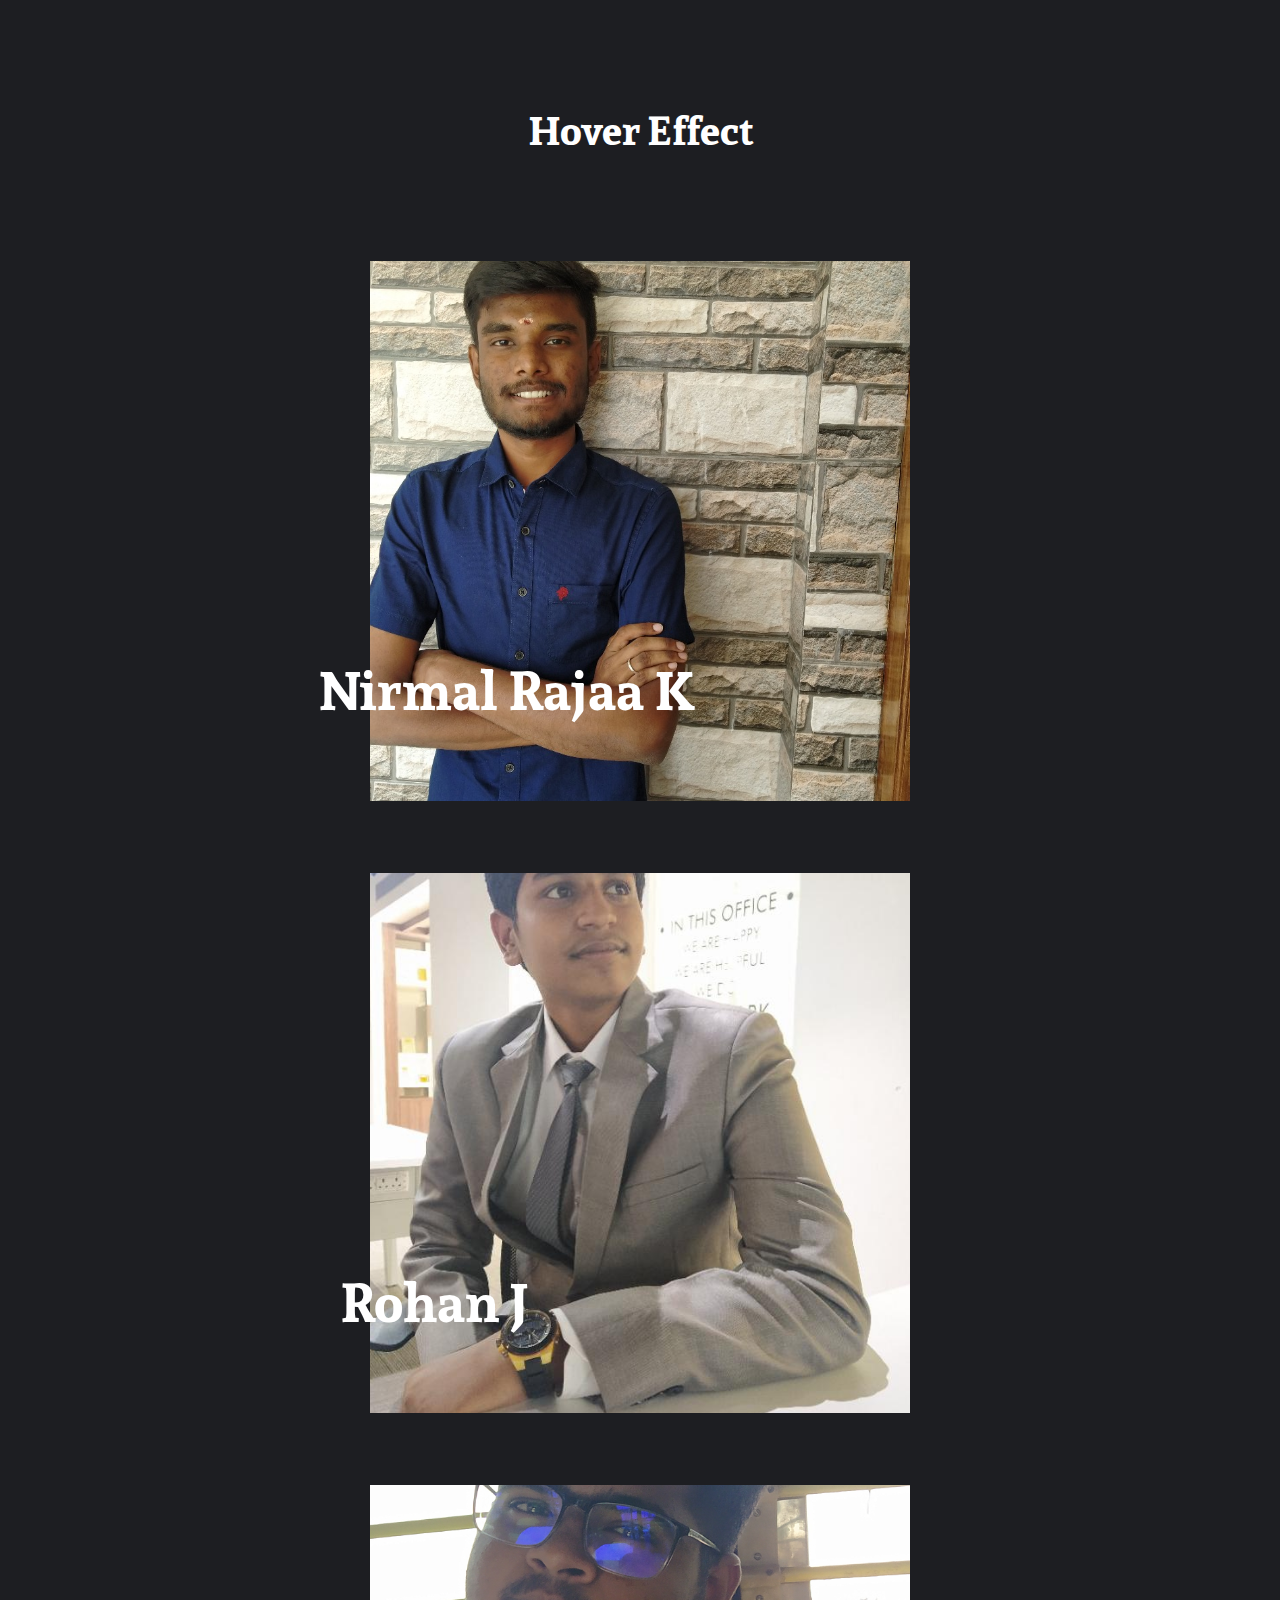
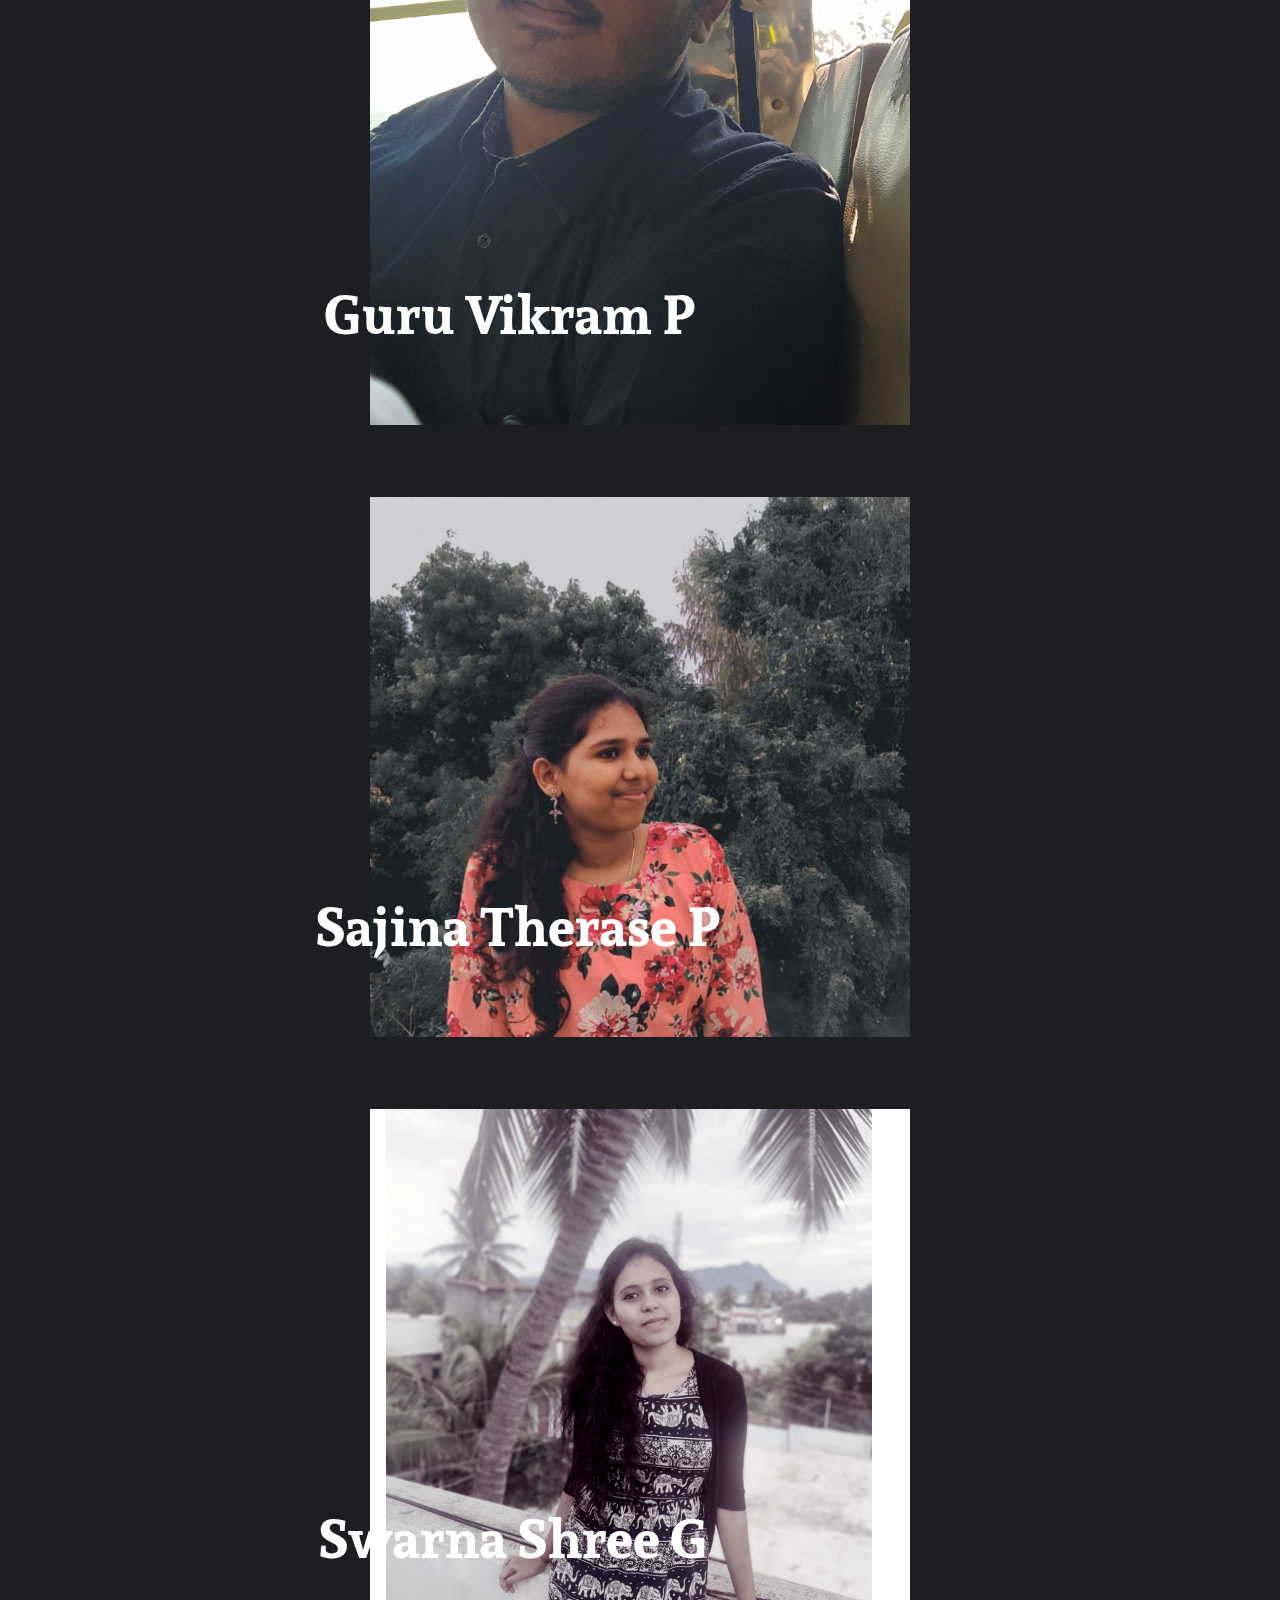
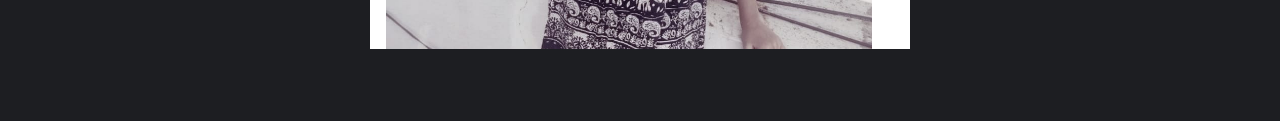
<file: index.html>
<html>
    <title>Nirmal's Hover Effect</title>

    <body>
        <link rel="stylesheet" href="style.css">
    </body>
    <head>
        <section>
            <h1 style="font-size: 40px; text-align: center;">Hover Effect</h1></section>
<div class="promo" style="--overlay-color: lightgreen">
    <div class="image-wrapper"><img src="Nirmal.jpeg"/></div>
    <h2 class="title" data-cta="Nimbu King →">Nirmal Rajaa K</h2>
  </div>
  <div class="promo" style="--overlay-color: yellow">
    <div class="image-wrapper"><img src="Rohan.jpg"></div>
    <h2 class="title" data-cta="Ro-Cliks →">Rohan J</h2>
  </div>
  <div class="promo" style="--overlay-color: dodgerblue">
    <div class="image-wrapper"><img src="Guru.jpg"></div>
    <h2 class="title" data-cta="Vicky →">Guru Vikram P</h2>
  </div>
  <div class="promo" style="--overlay-color: Red">
    <div class="image-wrapper"><img src="Sajina.jpg"></div>
    <h2 class="title" data-cta="Gang Leader →">Sajina Therase P</h2>
  </div>
  <div class="promo" style="--overlay-color: Darkgreen">
    <div class="image-wrapper"><img src="Swarna.jpg"></div>
    <h2 class="title" data-cta="Swarna Ka →">Swarna Shree G</h2>
  </div>

  </head>
  </html>
</file>
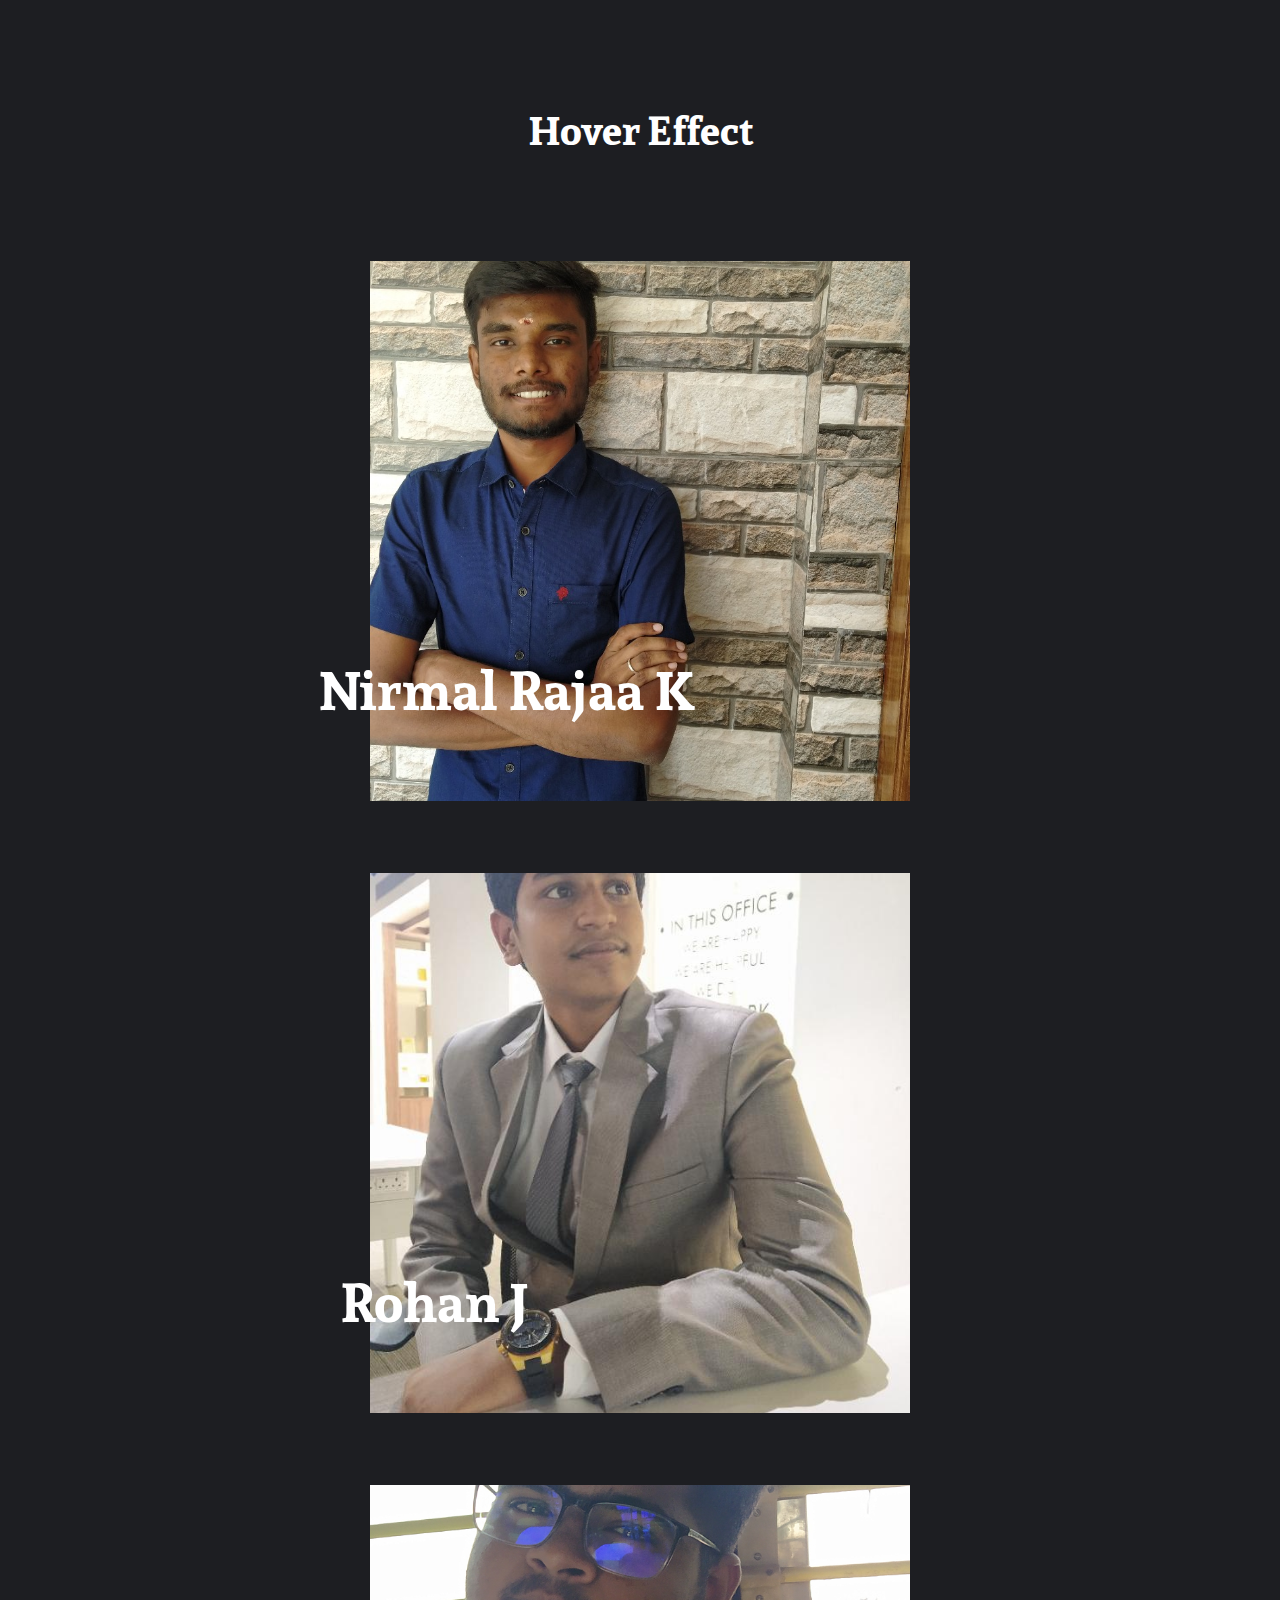
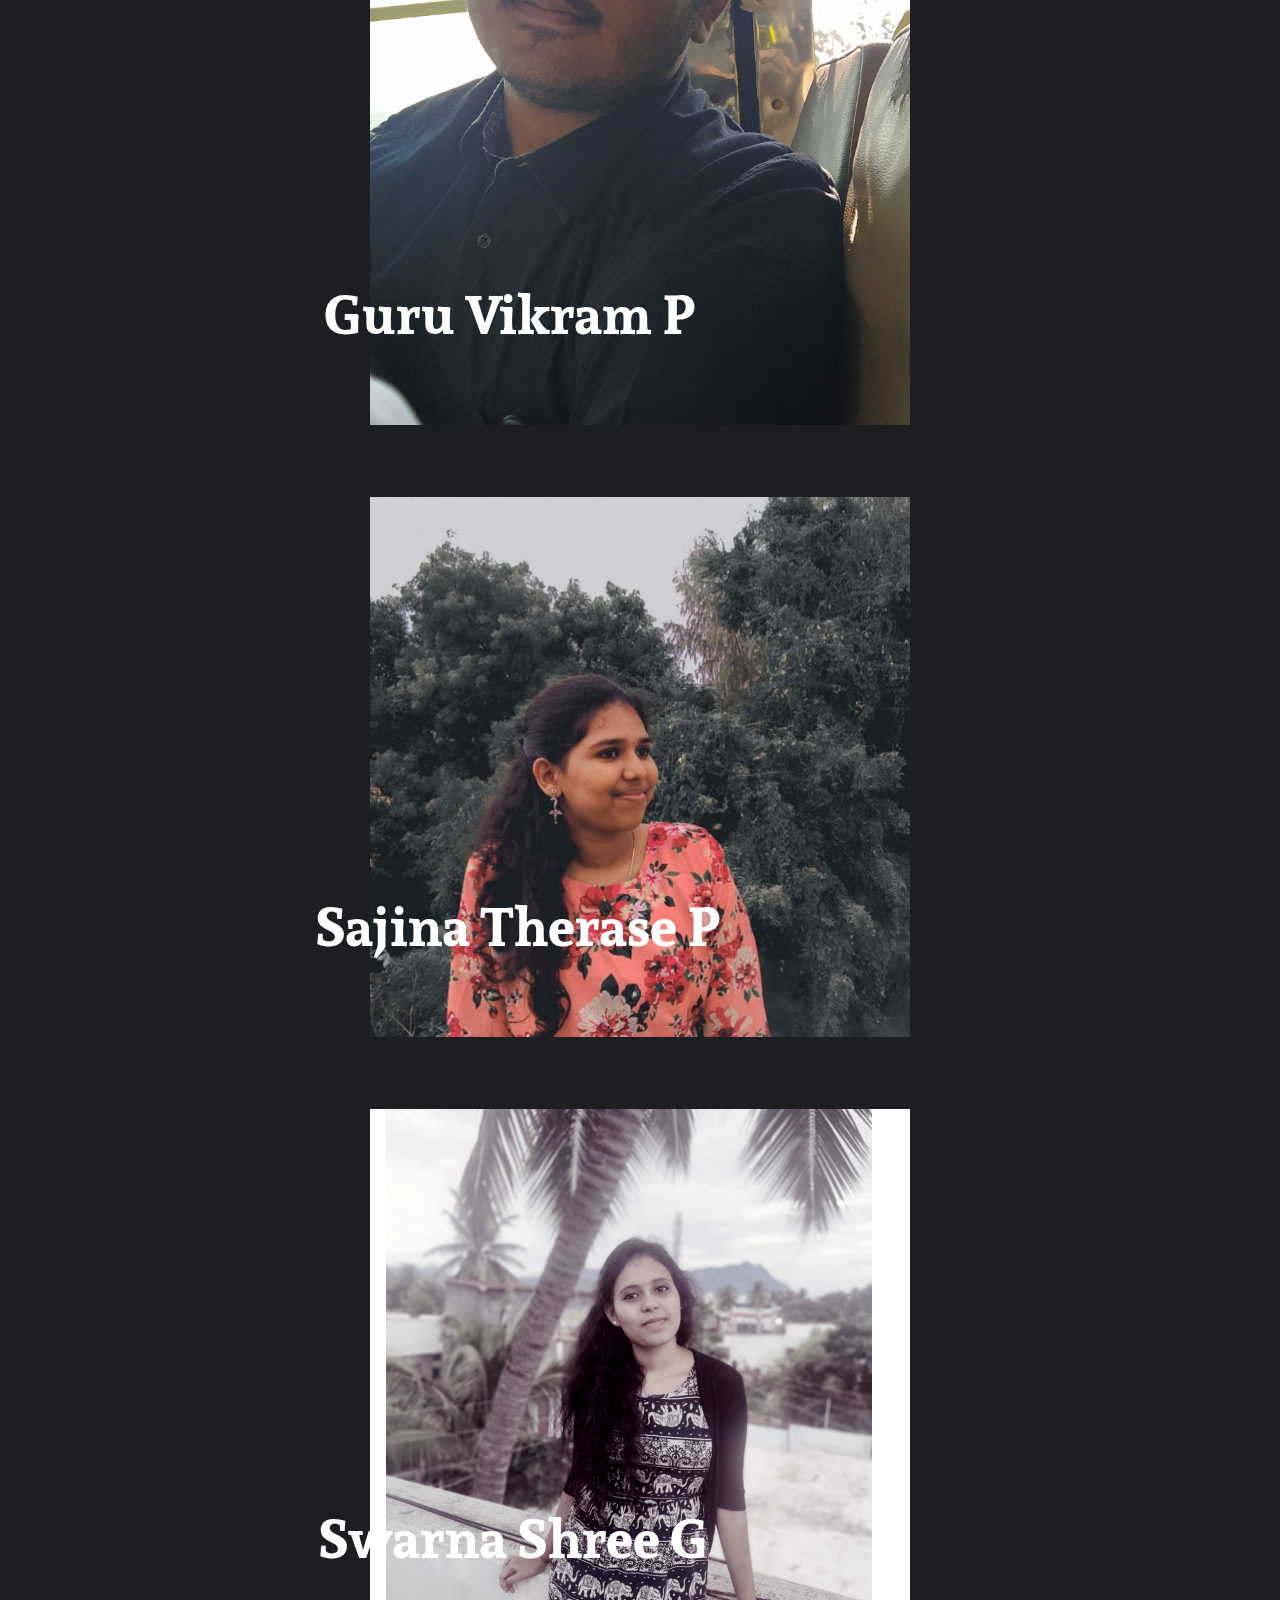
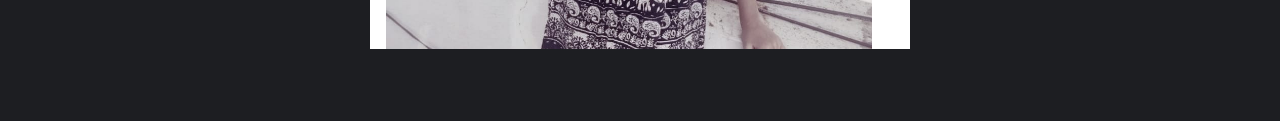
<file: introssss.html>
<html>
    <title>Hi Guys</title>

    <body>
        <link rel="stylesheet" href="style.css">
    </body>
    <head>
        <section>
            <h1 style="font-size: 40px; text-align: center;">Hover Effect</h1></section>
<div class="promo" style="--overlay-color: lightgreen">
    <div class="image-wrapper"><img src="Nirmal.jpeg"/></div>
    <h2 class="title" data-cta="Nimbu King →">Nirmal Rajaa K</h2>
  </div>
  <div class="promo" style="--overlay-color: yellow">
    <div class="image-wrapper"><img src="Rohan.jpg"></div>
    <h2 class="title" data-cta="Ro-Cliks →">Rohan J</h2>
  </div>
  <div class="promo" style="--overlay-color: dodgerblue">
    <div class="image-wrapper"><img src="Guru.jpg"></div>
    <h2 class="title" data-cta="Vicky →">Guru Vikram P</h2>
  </div>
  <div class="promo" style="--overlay-color: Red">
    <div class="image-wrapper"><img src="Sajina.jpg"></div>
    <h2 class="title" data-cta="Gang Leader →">Sajina Therase P</h2>
  </div>
  <div class="promo" style="--overlay-color: Darkgreen">
    <div class="image-wrapper"><img src="Swarna.jpg"></div>
    <h2 class="title" data-cta="Swarna Ka →">Swarna Shree G</h2>
  </div>

  </head>
  </html>
</file>
<file: style.css>
@import url("https://fonts.googleapis.com/css2?family=Sura:wght@400;700&display=swap");

:root {
  --src: url(https://images.unsplash.com/photo-1554620121-59e7f3f6e3a4?ixlib=rb-1.2.1&q=80&fm=jpg&crop=entropy);
  --size: 60vmin;
  --space: 8vmin;
  --duration: 500ms;
  --ease-out: cubic-bezier(0.25, 1, 0.5, 1);
  --bounce-out: cubic-bezier(0.34, 1.56, 0.64, 1);
}

* {
  box-sizing: border-box;
}

body {
  display: grid;
  place-items: center;
  grid-gap: var(--space);
  margin: 0 auto;
  padding: var(--space);
  font-family: "Sura", sans-serif;
  color: white;
  background-color: rgb(29, 30, 34);
}

.promo {
  position: relative;
  cursor: pointer;
  width: var(--size);
  height: var(--size);
}

.title {
  --font-size: calc(var(--size) / 10);

  display: flex;
  align-items: center;
  position: absolute;
  left: 0;
  bottom: 0;
  font-size: var(--font-size);
  font-weight: 700;
  line-height: 1.2;
  white-space: nowrap;
  transform: translate(-10%, -50%);
  transition: transform var(--duration) var(--ease-out);
  pointer-events: none;
}

.title::after {
  content: attr(data-cta);
  display: inline-block;
  margin-left: 1.5vmin;
  font-size: calc(var(--font-size) / 3.25);
  font-weight: 400;
  letter-spacing: 0.125vmin;
  opacity: 0;
  transform: translateX(-25%);
  transition: transform var(--duration) var(--ease-out),
    opacity var(--duration) var(--ease-out);
}

.image-wrapper {
  width: var(--size);
  height: var(--size);
  overflow: hidden;
  clip-path: polygon(100% 0, 100% 50%, 100% 100%, 0% 100%, 0 50%, 0% 0%);
  transition: transform var(--duration) var(--ease-out),
    clip-path var(--duration) var(--ease-out);
}

.image-wrapper img {
  position: relative;
  width: 120%;
  height: 100%;
  object-fit: cover;
  transform: translateX(-10%);
  transition: transform var(--duration) var(--ease-out);
}

.image-wrapper::after {
  content: "";
  position: absolute;
  top: 0;
  left: 0;
  width: 100%;
  height: 100%;
  background-color: var(--overlay-color);
  mix-blend-mode: multiply;
  opacity: 0;
  transform: translateZ(0);
  transition: opacity var(--duration) var(--ease-out);
}

.promo:hover img {
  transform: translateX(0);
}

.promo:hover .image-wrapper {
  clip-path: polygon(75% 0%, 100% 50%, 75% 100%, 0% 100%, 25% 50%, 0% 0%);
  transform: translateX(25%);
  transition-timing-function: var(--bounce-out);
}

.promo:hover .title {
  transform: translate(5%, -50%);
  transition-timing-function: var(--bounce-out);
}

.promo:hover .title::after {
  opacity: 1;
  transform: translateX(0);
  transition-timing-function: var(--bounce-out);
}

.promo:hover .image-wrapper::after {
  opacity: 1;
}
</file>
